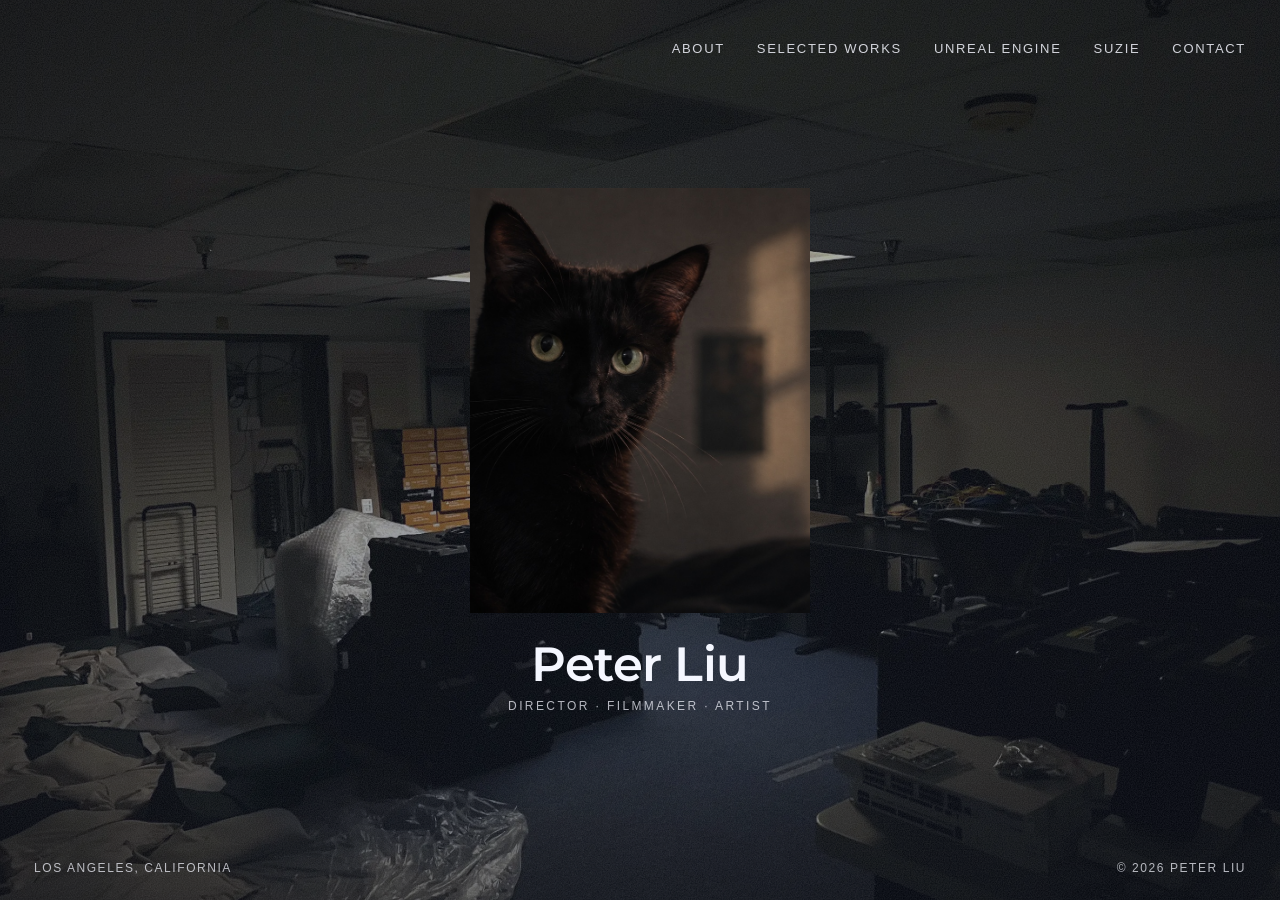
<file: index.html>
<!doctype html>
<html lang="en">
<head>
  <meta charset="utf-8">
  <meta name="viewport" content="width=device-width, initial-scale=1">
  <meta name="theme-color" content="#0b1020">
  <meta name="description" content="Peter Liu — director, filmmaker, and artist based in Los Angeles.">
  <meta property="og:type" content="website">
  <meta property="og:title" content="Peter Liu — Director · Filmmaker · Artist">
  <meta property="og:description" content="Watch the director's reel and selected works.">
  <meta property="og:image" content="https://peterxliu.com/assets/black-cat.jpg">
  <meta property="og:url" content="https://peterxliu.com/">
  <meta name="twitter:card" content="summary_large_image">
  <title>Peter Liu — Director · Filmmaker · Artist</title>
  <link rel="icon" href="assets/favicon.svg" type="image/svg+xml">
  <link rel="preconnect" href="https://fonts.googleapis.com">
  <link rel="preconnect" href="https://fonts.gstatic.com" crossorigin>
  <link href="https://fonts.googleapis.com/css2?family=Montserrat:wght@600&display=swap" rel="stylesheet">
  <link rel="preload" as="image" href="assets/background.webp" type="image/webp" fetchpriority="high">
  <link rel="stylesheet" href="assets/site.css">
  <script src="assets/site.js"></script>
  <style>
    html, body { min-height: 100%; }
    body { overflow-x: hidden; }

    /* Home page header has no brand (the name is on the page), so keep the nav on the right. */
    .site-header { justify-content: flex-end; }

    .page {
      width: 100%;
      margin: 0;
      min-height: 100svh;
      display: grid;
      place-items: center;
      padding: 48px 24px;
      position: relative;
    }
    .landing {
      width: min(100%, 510px);
      display: flex;
      flex-direction: column;
      align-items: center;
      text-align: center;
      transition: opacity 450ms ease;
    }
    .landing.is-leaving {
      opacity: 0;
      pointer-events: none;
    }
    .portrait-button {
      width: min(64vw, 340px);
      aspect-ratio: 4 / 5;
      padding: 0;
      border: 0;
      background: #151d35;
      cursor: pointer;
      position: relative;
      overflow: hidden;
      display: block;
      outline-offset: 8px;
      isolation: isolate;
    }
    .portrait-art {
      position: absolute;
      inset: 0;
      overflow: hidden;
      background: url("assets/black-cat.jpg") center 42% / cover no-repeat;
      transition: transform 1.1s var(--ease);
      z-index: 0;
    }
    .portrait-button::after {
      content: "";
      position: absolute;
      inset: 0;
      z-index: 1;
      background: rgba(5, 9, 18, 0);
      transition: background 500ms ease;
      pointer-events: none;
    }
    .portrait-hint {
      position: absolute;
      z-index: 2;
      inset: 0;
      display: flex;
      align-items: center;
      justify-content: center;
      gap: 10px;
      color: #fff;
      font-size: 11px;
      font-weight: 500;
      letter-spacing: .18em;
      text-transform: uppercase;
      opacity: 0;
      transform: translateY(7px);
      transition: opacity 450ms ease, transform 450ms ease;
      pointer-events: none;
      text-shadow: 0 1px 12px rgba(0,0,0,.35);
    }
    .portrait-hint::before {
      content: "";
      width: 0;
      height: 0;
      border-top: 5px solid transparent;
      border-bottom: 5px solid transparent;
      border-left: 7px solid currentColor;
    }
    .portrait-button:hover .portrait-art,
    .portrait-button:focus-visible .portrait-art {
      transform: scale(1.045);
    }
    .portrait-button:hover::after,
    .portrait-button:focus-visible::after {
      background: rgba(5, 9, 18, .34);
    }
    .portrait-button:hover .portrait-hint,
    .portrait-button:focus-visible .portrait-hint {
      opacity: 1;
      transform: translateY(0);
    }

    /* The flying copy of the portrait. Same image, same crop rule as the
       button, so it matches the original exactly at the start and lands
       exactly on the video frame at the end. Its box is animated from JS. */
    .portrait-morph {
      position: fixed;
      z-index: 20;
      overflow: hidden;
      pointer-events: none;
      background: url("assets/black-cat.jpg") center 42% / cover no-repeat;
      will-change: left, top, width, height, opacity;
    }
    .name {
      margin: 27px 0 0;
      font-family: "Montserrat", "Helvetica Neue", Helvetica, Arial, sans-serif;
      font-size: clamp(2.15rem, 5vw, 3rem);
      font-weight: 600;
      letter-spacing: -.01em;
      line-height: 1;
    }
    .role {
      margin: 11px 0 0;
      color: var(--subtle);
      font-size: 12px;
      letter-spacing: .2em;
      text-transform: uppercase;
    }
    .reel {
      width: min(100%, 1120px);
      position: absolute;
      left: 50%;
      top: 50%;
      transform: translate(-50%, -50%);
      opacity: 0;
      visibility: hidden;
      pointer-events: none;
      transition: opacity 750ms ease, visibility 0s linear 750ms;
    }
    /* Laid out in its final position but invisible, so JS can measure it. */
    .reel.is-preparing {
      opacity: 0;
      visibility: visible;
      transition: none;
    }
    /* Switches on instantly, while the portrait is still covering it. */
    .reel.is-visible {
      opacity: 1;
      visibility: visible;
      pointer-events: auto;
      transition: none;
    }
    .video-frame {
      width: 100%;
      aspect-ratio: 16 / 9;
      background: #171816;
      position: relative;
      box-shadow: 0 24px 80px rgba(0,0,0,.12);
    }
    .video-frame iframe {
      display: block;
      width: 100%;
      height: 100%;
      border: 0;
      background: #171816;
    }
    .reel-note {
      display: flex;
      justify-content: space-between;
      gap: 20px;
      margin-top: 14px;
      color: var(--subtle);
      font-size: 12px;
      letter-spacing: .16em;
      text-transform: uppercase;
      opacity: 0;
      transition: opacity 300ms ease;
    }
    .reel.is-visible .reel-note {
      opacity: 1;
      transition: opacity 1200ms ease 700ms;
    }
    .back {
      position: fixed;
      top: 30px;
      left: 34px;
      height: 36px;
      display: flex;
      align-items: center;
      z-index: 30;
      border: 0;
      background: transparent;
      color: var(--subtle);
      padding: 8px 0;
      font: inherit;
      font-size: 12px;
      letter-spacing: .16em;
      text-transform: uppercase;
      cursor: pointer;
      opacity: 0;
      visibility: hidden;
      transition: opacity 500ms ease;
    }
    .back.is-visible { opacity: 1; visibility: visible; }
    .back:hover { color: var(--white); }
    .footer-note {
      position: fixed;
      bottom: 25px;
      left: 34px;
      right: 34px;
      display: flex;
      justify-content: space-between;
      color: var(--subtle);
      font-size: 12px;
      letter-spacing: .13em;
      text-transform: uppercase;
      pointer-events: none;
    }
    @media (max-width: 640px) {
      .site-header { position: fixed; flex-direction: row; align-items: center; top: 18px; left: 20px; right: 20px; min-height: 32px; }
      .page { padding: 70px 20px; }
      .portrait-button { width: min(72vw, 310px); }
      .portrait-hint {
        opacity: 1;
        transform: none;
        font-size: 10px;
        letter-spacing: .14em;
      }
      .portrait-button::after { background: rgba(5, 9, 18, .16); }
      .reel { width: calc(100% - 32px); }
      .back { top: 18px; left: 20px; height: 32px; }
      .footer-note { left: 20px; right: 20px; bottom: 16px; }
      .reel-note { font-size: 12px; letter-spacing: .1em; }
    }
    @media (prefers-reduced-motion: reduce) {
      *, *::before, *::after { transition-duration: .01ms !important; }
    }
  </style>
</head>
<body>
  <header class="site-header">
    <nav class="site-nav" aria-label="Main navigation">
      <a href="about.html">About</a>
      <a href="works.html">Selected Works</a>
      <a href="unreal.html">Unreal Engine</a>
      <a href="suzie.html">Suzie</a>
      <a href="contact.html">Contact</a>
    </nav>
  </header>
  <main class="page">
    <section class="landing" id="landing" aria-label="Peter Liu portfolio">
      <button class="portrait-button" id="enter" aria-label="Play Peter Liu's director reel">
        <span class="portrait-art" aria-hidden="true"></span>
        <span class="portrait-hint">View director's reel</span>
      </button>
      <h1 class="name">Peter Liu</h1>
      <p class="role">Director · Filmmaker · Artist</p>
    </section>

    <section class="reel" id="reel" aria-label="Director's reel">
      <div class="video-frame">
        <div id="directorVideo" title="Peter Liu — Director's Reel"></div>
      </div>
      <div class="reel-note">
        <span>Peter Liu</span>
        <span>Director's reel</span>
      </div>
    </section>
    <button class="back" id="back" type="button">← Back</button>
  </main>
  <div class="footer-note">
    <span>Los Angeles, California</span>
    <span>© <span id="year"></span> Peter Liu</span>
  </div>
  <script>
    const landing = document.getElementById('landing');
    const reel = document.getElementById('reel');
    const frame = reel.querySelector('.video-frame');
    const enter = document.getElementById('enter');
    const back = document.getElementById('back');
    document.getElementById('year').textContent = new Date().getFullYear();

    // Transition tuning
    const EXPAND_MS = 1000;                  // portrait grows into the video frame
    const FADE_MS = 1800;                    // portrait dissolves to reveal the video
    const EASE = 'cubic-bezier(.72, 0, .16, 1)';
    const FADE_EASE = 'cubic-bezier(.37, 0, .63, 1)';  // slow in, slow out, like a breath
    const reduceMotion = window.matchMedia('(prefers-reduced-motion: reduce)').matches;

    let player = null;
    let playerReady = false;
    let playWhenReady = false;
    let busy = false;
    let activeMorph = null;

    window.onYouTubeIframeAPIReady = () => {
      player = new YT.Player('directorVideo', {
        videoId: 'PqKCBEA_CDw',
        playerVars: {
          autoplay: 0,
          playsinline: 1,
          rel: 0,
          enablejsapi: 1,
          // file:// pages report origin "null", which makes the player error out
          ...(location.protocol.startsWith('http') ? { origin: location.origin } : {})
        },
        events: {
          onReady: () => {
            playerReady = true;
            if (playWhenReady) player.playVideo();
          }
        }
      });
    };

    const youtubeApi = document.createElement('script');
    youtubeApi.src = 'https://www.youtube.com/iframe_api';
    document.head.appendChild(youtubeApi);

    const px = n => n + 'px';
    const box = r => ({ left: px(r.left), top: px(r.top), width: px(r.width), height: px(r.height) });

    enter.addEventListener('click', async () => {
      if (busy || landing.classList.contains('is-leaving')) return;
      busy = true;

      const from = enter.getBoundingClientRect();

      // Lay the reel out in its final spot (still invisible) and measure the real
      // video frame, so the portrait lands on it to the pixel.
      reel.classList.add('is-preparing');
      const to = frame.getBoundingClientRect();

      const morph = document.createElement('div');
      morph.className = 'portrait-morph';
      morph.setAttribute('aria-hidden', 'true');
      Object.assign(morph.style, box(from));
      document.body.appendChild(morph);

      landing.inert = true;
      landing.classList.add('is-leaving');

      // Start playback inside the click so mobile browsers allow it.
      if (playerReady) player.playVideo();
      else playWhenReady = true;

      activeMorph = morph;

      try {
        // 1) Expand: portrait box grows into the video frame.
        const grow = morph.animate([box(from), box(to)], {
          duration: reduceMotion ? 1 : EXPAND_MS,
          easing: EASE,
          fill: 'forwards'
        });
        await grow.finished;

        // 2) Reveal: the portrait is now exactly covering the video frame.
        //    Switch the video on underneath it, then dissolve the portrait.
        reel.classList.add('is-visible');
        reel.classList.remove('is-preparing');
        back.classList.add('is-visible');
        busy = false; // Back may interrupt the dissolve from here on

        const fade = morph.animate([{ opacity: 1 }, { opacity: 0 }], {
          duration: reduceMotion ? 1 : FADE_MS,
          easing: FADE_EASE,
          fill: 'forwards'
        });
        await fade.finished;
      } catch (err) {
        // Back cancelled the animation mid-way; nothing to finish.
      } finally {
        morph.remove();
        if (activeMorph === morph) {
          activeMorph = null;
          busy = false;
        }
      }
    });

    back.addEventListener('click', () => {
      if (busy) return;
      if (activeMorph) {
        activeMorph.getAnimations().forEach(a => a.cancel());
        activeMorph.remove();
        activeMorph = null;
      }
      playWhenReady = false;
      if (playerReady) {
        player.pauseVideo();
        player.seekTo(0, true);
      }
      landing.inert = false;
      landing.classList.remove('is-leaving');
      reel.classList.remove('is-visible');
      back.classList.remove('is-visible');
    });
  </script>
</body>
</html>
</file>
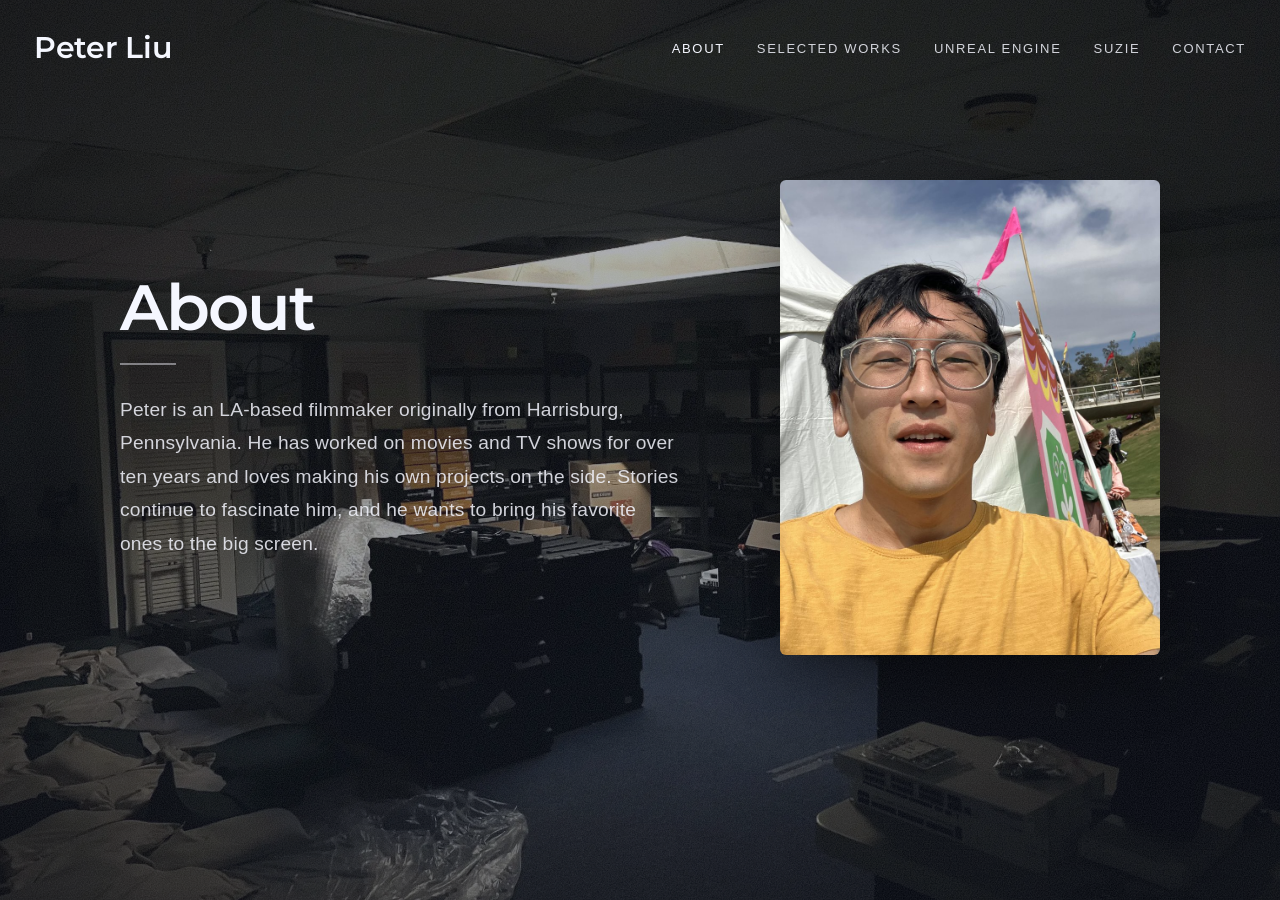
<file: about.html>
<!doctype html>
<html lang="en">
<head>
  <meta charset="utf-8">
  <meta name="viewport" content="width=device-width, initial-scale=1">
  <meta name="theme-color" content="#0b1020">
  <meta name="description" content="Peter Liu is an LA-based filmmaker originally from Harrisburg, Pennsylvania.">
  <title>About — Peter Liu</title>
  <link rel="icon" href="assets/favicon.svg" type="image/svg+xml">
  <link rel="preconnect" href="https://fonts.googleapis.com">
  <link rel="preconnect" href="https://fonts.gstatic.com" crossorigin>
  <link href="https://fonts.googleapis.com/css2?family=Montserrat:wght@600&display=swap" rel="stylesheet">
  <link rel="preload" as="image" href="assets/background.webp" type="image/webp" fetchpriority="high">
  <link rel="stylesheet" href="assets/site.css">
  <script src="assets/site.js"></script>
  <style>
    .about-layout { display:grid; grid-template-columns:minmax(0,1fr) minmax(260px,380px); align-items:center; gap:clamp(40px,7vw,96px); }
    .text { max-width:560px; }
    .bio { margin:0; color:var(--muted); font-size:clamp(1.05rem,1.5vw,1.25rem); line-height:1.75; letter-spacing:.01em; }
    @keyframes focus-in { from { opacity:0; filter:blur(6px); } }
    .bio .s { animation:focus-in 1s var(--ease) calc(.4s + var(--i) * .3s) backwards; }
    .portrait { animation:rise 1s var(--ease) .45s backwards; }
    .portrait { display:block; width:100%; aspect-ratio:4/5; object-fit:cover; object-position:center top; border-radius:6px; box-shadow:0 20px 60px rgba(0,0,0,.35); }
    @media (max-width:760px) {
      .about-layout { grid-template-columns:1fr; gap:36px; }
      .text { max-width:none; }
      .bio { font-size:1.05rem; }
      .portrait { width:min(100%,340px); }
    }
  </style>
</head>
<body>
  <header class="site-header">
    <a class="brand" href="index.html">Peter Liu</a>
    <nav class="site-nav" aria-label="Main navigation">
      <a href="about.html" class="active" aria-current="page">About</a>
      <a href="works.html">Selected Works</a>
      <a href="unreal.html">Unreal Engine</a>
      <a href="suzie.html">Suzie</a>
      <a href="contact.html">Contact</a>
    </nav>
  </header>
  <main>
    <section class="about-layout" aria-label="About Peter">
      <div class="text">
        <h1 class="page-title">About</h1>
        <p class="bio"><span class="s" style="--i:0">Peter is an LA-based filmmaker originally from Harrisburg, Pennsylvania.</span> <span class="s" style="--i:1">He has worked on movies and TV shows for over ten years and loves making his own projects on the side.</span> <span class="s" style="--i:2">Stories continue to fascinate him, and he wants to bring his favorite ones to the big screen.</span></p>
      </div>
      <img class="portrait" src="assets/self-portrait.jpg" alt="Portrait of Peter Liu" decoding="async">
    </section>
  </main>
</body>
</html>
</file>
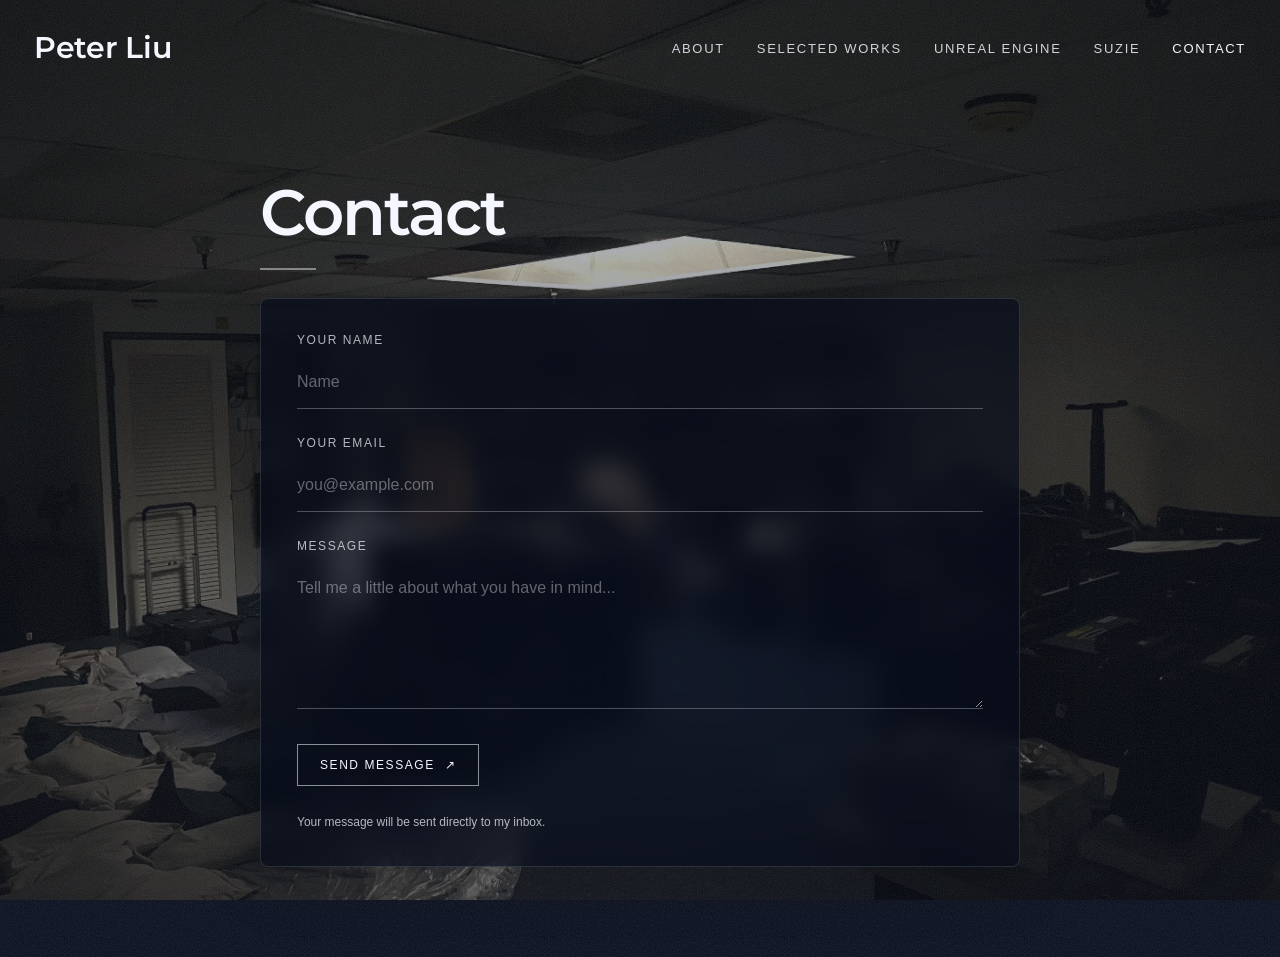
<file: contact.html>
<!doctype html>
<html lang="en">
<head>
  <meta charset="utf-8">
  <meta name="viewport" content="width=device-width, initial-scale=1">
  <meta name="theme-color" content="#0b1020">
  <meta name="description" content="Get in touch with Peter Liu.">
  <title>Contact — Peter Liu</title>
  <link rel="icon" href="assets/favicon.svg" type="image/svg+xml">
  <link rel="preconnect" href="https://fonts.googleapis.com">
  <link rel="preconnect" href="https://fonts.gstatic.com" crossorigin>
  <link href="https://fonts.googleapis.com/css2?family=Montserrat:wght@600&display=swap" rel="stylesheet">
  <link rel="preload" as="image" href="assets/background.webp" type="image/webp" fetchpriority="high">
  <link rel="stylesheet" href="assets/site.css">
  <script src="assets/site.js"></script>
  <style>
    .form-panel { animation:rise .9s var(--ease) .3s backwards; }
    .form-panel { padding:34px 36px; background:rgba(7,12,27,.68); border:1px solid rgba(245,247,255,.13); border-radius:8px; -webkit-backdrop-filter:blur(12px); backdrop-filter:blur(12px); box-shadow:0 18px 55px rgba(0,0,0,.18); }
    form { display:grid; gap:27px; }
    .field { display:grid; gap:11px; }
    label { color:var(--subtle); font-size:12px; letter-spacing:.13em; text-transform:uppercase; }
    input, textarea { width:100%; border:0; border-bottom:1px solid rgba(245,247,255,.28); border-radius:0; padding:12px 0 14px; background:transparent; color:var(--white); font:16px/1.5 "Helvetica Neue",Helvetica,Arial,sans-serif; outline:none; transition:border-color 180ms ease; }
    input::placeholder, textarea::placeholder { color:rgba(245,247,255,.38); }
    input:focus, textarea:focus { border-color:var(--white); outline:none; }
    textarea { min-height:145px; resize:vertical; }
    .btn[type="submit"] { justify-self:start; margin-top:8px; }
    .btn:disabled { opacity:.55; cursor:default; background:transparent; color:var(--white); }
    .form-note { color:var(--subtle); font-size:12px; line-height:1.6; margin:0; }
    @media (max-width:640px) { .form-panel { padding:26px 20px; } }
  </style>
</head>
<body>
  <header class="site-header">
    <a class="brand" href="index.html">Peter Liu</a>
    <nav class="site-nav" aria-label="Main navigation">
      <a href="about.html">About</a>
      <a href="works.html">Selected Works</a>
      <a href="unreal.html">Unreal Engine</a>
      <a href="suzie.html">Suzie</a>
      <a href="contact.html" class="active" aria-current="page">Contact</a>
    </nav>
  </header>
  <main style="--w:760px">
    <h1 class="page-title">Contact</h1>
    <div class="form-panel">
      <form action="https://api.web3forms.com/submit" method="POST" id="contactForm">
        <input type="hidden" name="access_key" value="214aa145-0047-4341-9ede-e3f7fd6fd376">
        <input type="hidden" name="subject" value="New message from peterxliu.com">
        <input type="hidden" name="from_name" value="peterxliu.com">
        <input type="hidden" name="redirect" value="https://peterxliu.com/thanks.html">
        <input type="checkbox" name="botcheck" style="display:none" tabindex="-1" autocomplete="off">
        <div class="field">
          <label for="name">Your name</label>
          <input id="name" name="name" type="text" placeholder="Name" autocomplete="name" required>
        </div>
        <div class="field">
          <label for="email">Your email</label>
          <input id="email" name="email" type="email" placeholder="you@example.com" autocomplete="email" required>
        </div>
        <div class="field">
          <label for="message">Message</label>
          <textarea id="message" name="message" placeholder="Tell me a little about what you have in mind..." required></textarea>
        </div>
        <button class="btn" type="submit">Send message&nbsp; &#8599;</button>
        <p class="form-note">Your message will be sent directly to my inbox.</p>
      </form>
    </div>
  </main>
  <script>
    // Stop double submits and show that something is happening.
    document.getElementById('contactForm').addEventListener('submit', e => {
      const b = e.target.querySelector('button[type="submit"]');
      b.disabled = true;
      b.textContent = 'Sending…';
    });
    // Re-enable if the browser restores this page from the back button.
    window.addEventListener('pageshow', e => {
      if (!e.persisted) return;
      const b = document.querySelector('#contactForm button[type="submit"]');
      b.disabled = false;
      b.innerHTML = 'Send message&nbsp; ↗';
    });
  </script>
</body>
</html>
</file>
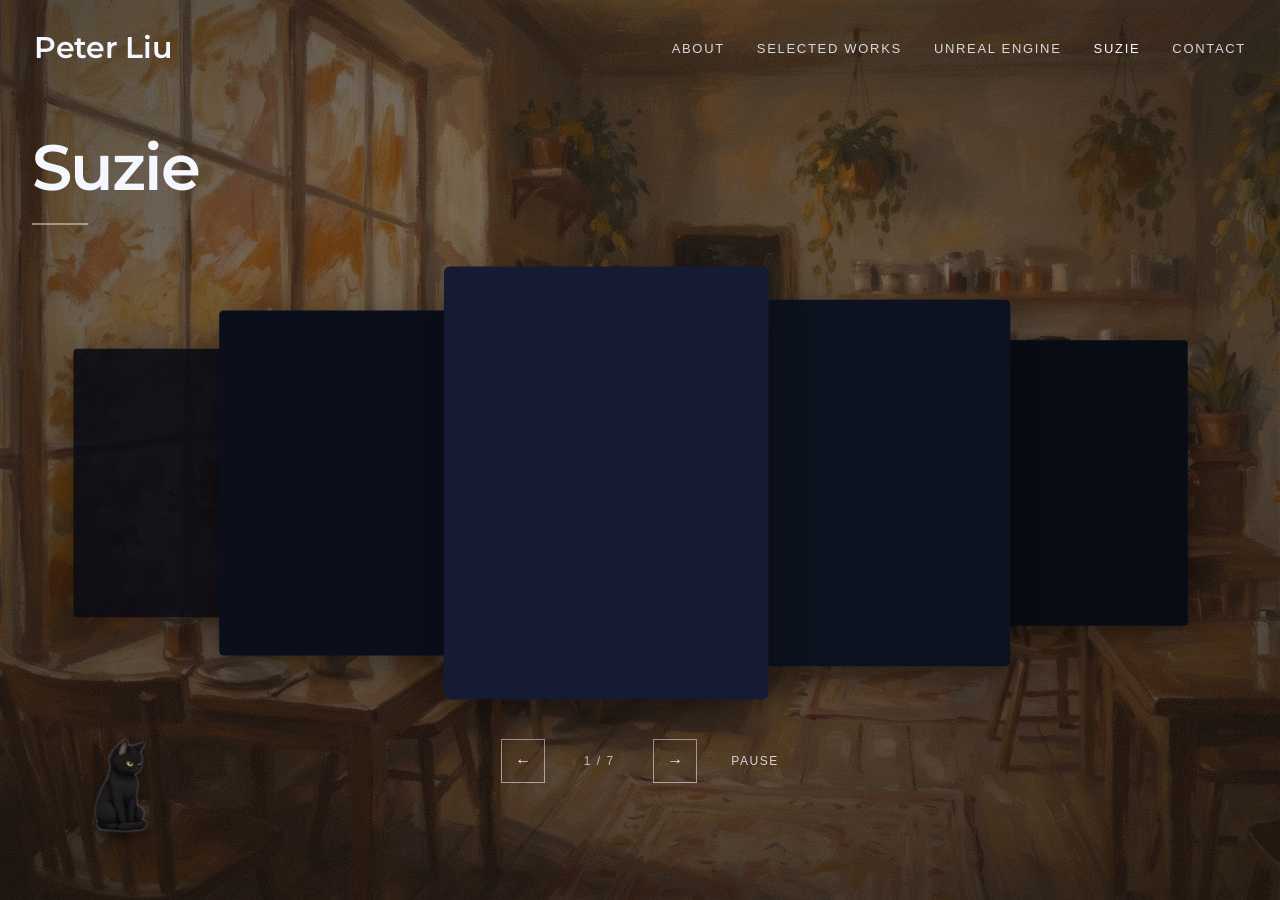
<file: suzie.html>
<!doctype html>
<html lang="en">
<head>
  <meta charset="utf-8">
  <meta name="viewport" content="width=device-width, initial-scale=1">
  <meta name="theme-color" content="#0b1020">
  <meta name="description" content="Photos of Suzie, Peter Liu's cat.">
  <title>Suzie — Peter Liu</title>
  <link rel="icon" href="assets/favicon.svg" type="image/svg+xml">
  <link rel="preconnect" href="https://fonts.googleapis.com">
  <link rel="preconnect" href="https://fonts.gstatic.com" crossorigin>
  <link href="https://fonts.googleapis.com/css2?family=Montserrat:wght@600&display=swap" rel="stylesheet">
  <link rel="preload" as="image" href="assets/cozybackground.webp" type="image/webp" fetchpriority="high">
  <link rel="stylesheet" href="assets/site.css">
  <link rel="preload" as="image" href="assets/suzie-sprites.webp" type="image/webp">
  <link rel="stylesheet" href="assets/suzie-cat.css">
  <script src="assets/site.js"></script>
  <style>
    html, body { overflow-x: clip; }
    /* Suzie's page: cozy cafe painting instead of the shared background, dimmed with a warm
       brown wash and a vignette so the white text and photos stay easy on the eyes.
       Raise the two wash alphas (.58 / .72) for darker, lower them for brighter. */
    html, body { background: #1a110a; }
    body::before {
      background-image:
        radial-gradient(ellipse 80% 75% at 50% 46%, rgba(12,7,3,0) 45%, rgba(12,7,3,.55) 100%),
        linear-gradient(rgba(26,15,8,.58), rgba(26,15,8,.72)),
        url("assets/cozybackground.webp");
    }
    main { padding-top: clamp(110px, 15vh, 150px); padding-bottom: 60px; }
    .cats { --cw: clamp(170px, min(26vw, 44svh), 360px); }
    .cats .page-title { margin-bottom: 0; }
    /* Suzie's page: use the supplied yarn-ball artwork as the cursor. */
    html, body, body * { cursor: url("data:image/svg+xml,%3Csvg%20xmlns%3D%22http%3A%2F%2Fwww.w3.org%2F2000%2Fsvg%22%20width%3D%2240%22%20height%3D%2240%22%20viewBox%3D%220%200%2032%2032%22%3E%3Cimage%20width%3D%2232%22%20height%3D%2232%22%20href%3D%22data%3Aimage%2Fpng%3Bbase64%2CiVBORw0KGgoAAAANSUhEUgAAACAAAAAgCAYAAABzenr0AAAFR0lEQVR42u2XS4xcVxGGv6pzbz%2FmEc%2FE4xh7%2FMB4kRBHCRILBFLEawECFFkKkwWwAzliAWIBQgJBxxtQgB0yUcIiCVIA2VKQkLxLCCMWyCLBQRCLRNiKGGacoT2Pbk%2F39O17ThWL7qAITzcTE4VNanlOnXP%2BqvtX%2FXXhHfs%2Fm9zswQYowAmQBTABf1sQN0DPQthpvQHZmw1q184O8hDIaTCAs9X9x%2FrB9pB0drmIz3%2BTteuv%2By5AOAfpLQNwFsIDwwt%2FN3v4xFKv950NKz%2BVS5hQ91AhrCTzl0uPv1qMm08%2BBe03nvmfADRAT4M9PX1wb%2B723Y1YPphpqF5NfaZErWPJ5%2FJKSAad2Kdv9rdV0tceTt3zpyB%2FDMpx94fdPP6bqfn7TXi8k%2BJ965605x4LM0qcDYuSG9bHkoimTU%2F7zP1z7%[base64]%2FWUEPxB4Pyod7JxrP95ff8HEL%2FLkTQhSHIjIrhB4UZfnIRJEKEwY9uNAmdSA9dS1JanUEOOOIiMqIgdAbw05EYz9u7pWKxuCH11zzYxDktORZSgQuagCKUbhlNB6Luz7hEHmUTo4u%2F6AXunGPSJG7ig46qgAK9p5jMuzGlgnoymlRyQgCdnNZZciQUtNxTFgCBCjrCFSRtPe0TnluncM2xQuisSnhiiDKbLdUcqIrLuRh%2BncKeDczRUuCOrsQ%2FlhbLLS6lHz43cB60yc1xAWm5FFWsC3LlDJeiIT%2BAAG6lYXrWYFAmHQoWjeY33ZjX%2BGrfpWKJriUOac0wygjmXUo8%2Fe0EGBMFFXCegeS97l4bE3h2Ah4aOdXRFhY0Ni7pcFr5U9mhbQhCupIIZyVhz46DmNElMioLDK96ni9sMSh39431c7Q7LcHcABPwshG%2Bz1cycxVs12IxmaY%2Fm1CUwLxlLVnLdjDVPTKIc0ZymG1MIE4i%2F5kmj44fJzozjWfZflcj8MRO%2Ff92TRNwB2XID4Ir12K8Zf4k93q0VosDL3kcgvYdMj5H%2F8Ot0nh0nTCO14Bx4A%2FReylcvuDRz%2BEwHjxURaqKSI%2FyTxC0oTSLXPFEfRJ8Ckh%2BQLDxL94tLsAboKD0YK0aL4E8CF0gX7kb0NtGPKaoKpYJvYRiD0Lq4r2NxGql8SGvtK8Qn9qM%2F%2BiTVxUeJ%2F2iALu6WA%2F85i5yC%2FCeUjWW3b2x6bBVYpY%2FndZeshQVDApAdl6x6u1aX6hK%2B9Lj3v3xYsjP7NPziFORDYsuu1bAB%2BhHQjw414Q1bt5xEP19DPyH4HR2YPCb5rTW4fETyJ%2BarlV%2Be3F5baYC%2BALWT%2BUzzT%2BX23T%2BmuPy6vL%2FpiejinqMzf%2B9157Y1zFYl2kyS1ram3sXtonyETvvDkD8F7Rt4VJ17eCWVX3g6to7%2FFgr593Q3BoAP156ZPHRX18qvrFv5wb77tDupj1uypAkyQVTES3HpqrCaodcCdDMlquucw%2Fs6nqafj1sLPyM9t1P0OwGQoRrqZmX292tWtl6NxU8vU158BlaB7pBzAZj4OMwdIhyZ0ez2umfHRdkHaGbevOb24iP0fs0gMyMHkpG2F6bfqjH%2BpodSB30A5E7wnfp4A%2BTSYP%2BGey6Bnxuk%2FKZ%2FWIR37G2wfwHgLa9sXOGymgAAAABJRU5ErkJggg%3D%3D%22%2F%3E%3C%2Fsvg%3E") 20 20, auto !important; }
.sr-only { position:absolute; width:1px; height:1px; overflow:hidden; clip-path:inset(50%); white-space:nowrap; }

    /* Carousel: the front photo is full size, the ones beside it step down and tuck behind it.
       Position, scale, brightness and stacking order are all set continuously by render() in the script. */
    .stage { animation:rise .9s var(--ease) .25s backwards; }
    .controls { animation:rise .9s var(--ease) .4s backwards; }
    .stage { position:relative; height:calc(var(--cw) * 4 / 3); margin-top:36px; touch-action:pan-y; user-select:none; -webkit-user-select:none; }
    .cat-card {
      position:absolute; top:0; left:50%; width:var(--cw); aspect-ratio:3/4; margin:0;
      border-radius:6px; overflow:hidden; background:#151d35;
      box-shadow:0 20px 60px rgba(0,0,0,.45);
      transform:translateX(-50%);
      transition:none;
    }
    .cat-card img { display:block; width:100%; height:100%; object-fit:cover; pointer-events:none; -webkit-user-drag:none; }
    .cat-card[data-pos="left"], .cat-card[data-pos="right"] { cursor:pointer; }

    .controls { display:flex; align-items:center; justify-content:center; gap:22px; margin-top:34px; }
    .controls .btn { width:44px; height:44px; padding:0; display:grid; place-items:center; font-size:16px; letter-spacing:0; }
    .count { min-width:64px; text-align:center; color:var(--subtle); font-size:12px; letter-spacing:.13em; }
    .toggle { margin-left:12px; padding:8px 0; border:0; background:transparent; color:var(--muted); font:inherit; font-size:12px; letter-spacing:.13em; text-transform:uppercase; cursor:pointer; transition:color 180ms ease; }
    .toggle:hover { color:var(--white); }

    @media (max-width:700px) {
      .cats { --cw: min(58vw, 40svh); }
      main { padding-top: 150px; }
      .controls { gap:16px; }
      .toggle { margin-left:4px; }
    }
  </style>
</head>
<body>
  <header class="site-header">
    <a class="brand" href="index.html">Peter Liu</a>
    <nav class="site-nav" aria-label="Main navigation">
      <a href="about.html">About</a>
      <a href="works.html">Selected Works</a>
      <a href="unreal.html">Unreal Engine</a>
      <a href="suzie.html" class="active" aria-current="page">Suzie</a>
      <a href="contact.html">Contact</a>
    </nav>
  </header>
  <main class="cats" style="--w:1280px">
    <h1 class="page-title">Suzie</h1>
    <section aria-roledescription="carousel" aria-label="Photos of Suzie">
      <div class="stage" id="stage">
      <figure class="cat-card" role="group" aria-roledescription="slide" aria-label="1 of 7"><img src="assets/cats/cat-1.jpg" alt="Suzie, a black cat, in close-up with bright green eyes reaching toward the camera" width="900" height="1200" draggable="false" decoding="async"></figure>
      <figure class="cat-card" role="group" aria-roledescription="slide" aria-label="2 of 7"><img src="assets/cats/cat-6.jpg" alt="Suzie, a black cat, in close-up looking up from the floor" width="900" height="1200" draggable="false" decoding="async"></figure>
      <figure class="cat-card" role="group" aria-roledescription="slide" aria-label="3 of 7"><img src="assets/cats/cat-3.jpg" alt="Suzie sitting on an orange armchair beside a window" width="900" height="1200" draggable="false" decoding="async"></figure>
      <figure class="cat-card" role="group" aria-roledescription="slide" aria-label="4 of 7"><img src="assets/cats/cat-4.jpg" alt="Suzie in a green holiday sweater sitting on a couch" width="900" height="1200" draggable="false" decoding="async"></figure>
      <figure class="cat-card" role="group" aria-roledescription="slide" aria-label="5 of 7"><img src="assets/cats/cat-5.jpg" alt="Suzie lounging on top of a white printer" width="900" height="1200" draggable="false" decoding="async"></figure>
      <figure class="cat-card" role="group" aria-roledescription="slide" aria-label="6 of 7"><img src="assets/cats/cat-2.jpg" alt="Suzie standing on an orange rug and looking at the camera" width="900" height="1200" draggable="false" decoding="async"></figure>
      <figure class="cat-card" role="group" aria-roledescription="slide" aria-label="7 of 7"><img src="assets/cats/cat-7.jpg" alt="Peter lying on a couch with Suzie resting on his chest" width="900" height="1200" draggable="false" decoding="async"></figure>
      </div>
      <div class="controls">
        <button class="btn" type="button" id="prev" aria-label="Previous photo">&larr;</button>
        <span class="count" id="count" aria-hidden="true"></span>
        <button class="btn" type="button" id="next" aria-label="Next photo">&rarr;</button>
        <button class="toggle" type="button" id="toggle">Pause</button>
      </div>
      <p class="sr-only" id="live" aria-live="polite"></p>
    </section>
  </main>
  <script>
    const stage = document.getElementById('stage');
    const cards = [...stage.querySelectorAll('.cat-card')];
    const count = document.getElementById('count');
    const live = document.getElementById('live');
    const toggle = document.getElementById('toggle');
    const n = cards.length;
    const half = Math.floor(n / 2);
    const MS_PER_PHOTO = 9500; // One photo moves smoothly through the center every 9.5 seconds.
    // Just before two neighboring photos trade places in the stack, they drift slightly apart so they
    // no longer overlap. The order swaps while there's a small gap between them, then they drift back
    // together with the other photo now on top.
    const SPREAD = 0.07;       // how far each photo shifts outward at the swap, in card widths (the two photos
                               // overlap by 0.10 card widths, so this must stay above 0.05 to open a gap)
    const SPREAD_WIDTH = 0.4;  // how long before/after the swap the spreading lasts, in photo steps
    const reduceMotion = window.matchMedia('(prefers-reduced-motion: reduce)').matches;
    let phase = 0;
    let playing = !reduceMotion;
    let hovering = false;
    let lastFrame = null;
    let raf = null;
    let announced = -1;

    // Map a card's fractional distance from center to its visual depth.
    // The center card is largest; each step away gets smaller and dimmer.
    function visualAt(distance) {
      const d = Math.abs(distance);
      const points = [
        { d: 0, x: 0, scale: 1, brightness: 1, opacity: 1 },
        { d: 1, x: .8, scale: .8, brightness: .55, opacity: 1 },
        { d: 2, x: 1.4, scale: .62, brightness: .38, opacity: 1 },
        { d: 3, x: 1.4, scale: .5, brightness: .38, opacity: 0 }
      ];
      const a = points[Math.min(2, Math.floor(d))];
      const b = points[Math.min(3, Math.floor(d) + 1)];
      const t = Math.min(1, d - a.d);
      return {
        x: (a.x + (b.x - a.x) * t) * Math.sign(distance),
        scale: a.scale + (b.scale - a.scale) * t,
        brightness: a.brightness + (b.brightness - a.brightness) * t,
        opacity: a.opacity + (b.opacity - a.opacity) * t
      };
    }

    function render() {
      const front = Math.round(phase) % n;
      cards.forEach((card, i) => {
        let offset = i - phase;
        while (offset > half) offset -= n;
        while (offset < -half) offset += n;

        const v = visualAt(offset);

        // The stacking order swaps when two photos are equally far from center (|offset| = 0.5).
        // Push each of them outward, peaking at that moment, so they're apart when the swap happens.
        const u = Math.max(0, 1 - Math.abs(Math.abs(offset) - 0.5) / SPREAD_WIDTH);
        const x = v.x + Math.sign(offset) * SPREAD * (u * u * (3 - 2 * u));

        card.style.transform = `translateX(calc(-50% + var(--cw) * ${x})) scale(${v.scale})`;
        card.style.filter = `brightness(${v.brightness})`;
        card.style.opacity = v.opacity;
        // Stack strictly by distance from center: the closest card is always on top.
        // (Equal z-index values would fall back to DOM order, which made the overlap look wrong.)
        card.style.zIndex = String(Math.round((10 - Math.abs(offset)) * 100));
        card.style.pointerEvents = Math.abs(offset) <= 2.5 ? 'auto' : 'none';
        card.dataset.pos = Math.abs(offset) < .5 ? '0' : (offset > 0 ? 'right' : 'left');
        card.setAttribute('aria-hidden', Math.abs(offset) > 2.5 ? 'true' : 'false');
      });

      if (front !== announced) {
        announced = front;
        count.textContent = (front + 1) + ' / ' + n;
        live.textContent = 'Photo ' + (front + 1) + ' of ' + n;
      }
    }

    function setPlaying(on) {
      playing = on;
      toggle.textContent = on ? 'Pause' : 'Play';
      lastFrame = null;
      if (playing && raf === null) raf = requestAnimationFrame(tick);
    }

    function manual(i) {
      setPlaying(false);
      phase = (i + n) % n;
      render();
    }

    function tick(timestamp) {
      raf = null;
      if (lastFrame !== null && playing && !hovering && !document.hidden) {
        phase = (phase + (timestamp - lastFrame) / MS_PER_PHOTO) % n;
        render();
      }
      lastFrame = timestamp;
      if (playing) raf = requestAnimationFrame(tick);
    }

    document.getElementById('prev').addEventListener('click', () => manual(Math.round(phase) - 1));
    document.getElementById('next').addEventListener('click', () => manual(Math.round(phase) + 1));
    toggle.addEventListener('click', () => setPlaying(!playing));
    document.addEventListener('keydown', e => {
      if (e.key === 'ArrowLeft') manual(Math.round(phase) - 1);
      if (e.key === 'ArrowRight') manual(Math.round(phase) + 1);
    });

    // Swipe or drag to rotate; click a side photo to bring it to the front.
    let startX = null, dragged = false;
    stage.addEventListener('pointerdown', e => { startX = e.clientX; dragged = false; });
    stage.addEventListener('pointerup', e => {
      if (startX === null) return;
      const dx = e.clientX - startX;
      startX = null;
      if (Math.abs(dx) > 40) {
        dragged = true;
        manual(Math.round(phase) + (dx < 0 ? 1 : -1));
      }
    });
    stage.addEventListener('pointercancel', () => { startX = null; });
    cards.forEach((card, i) => card.addEventListener('click', () => {
      if (dragged) { dragged = false; return; }
      if (Math.abs(i - phase) > .5) manual(i);
    }));

    stage.addEventListener('mouseenter', () => { hovering = true; });
    stage.addEventListener('mouseleave', () => { hovering = false; lastFrame = null; });
    document.addEventListener('visibilitychange', () => { lastFrame = null; });

    render();
    setPlaying(playing);
  </script>
  <script src="assets/suzie-cat.js" defer></script>
</body>
</html>
</file>
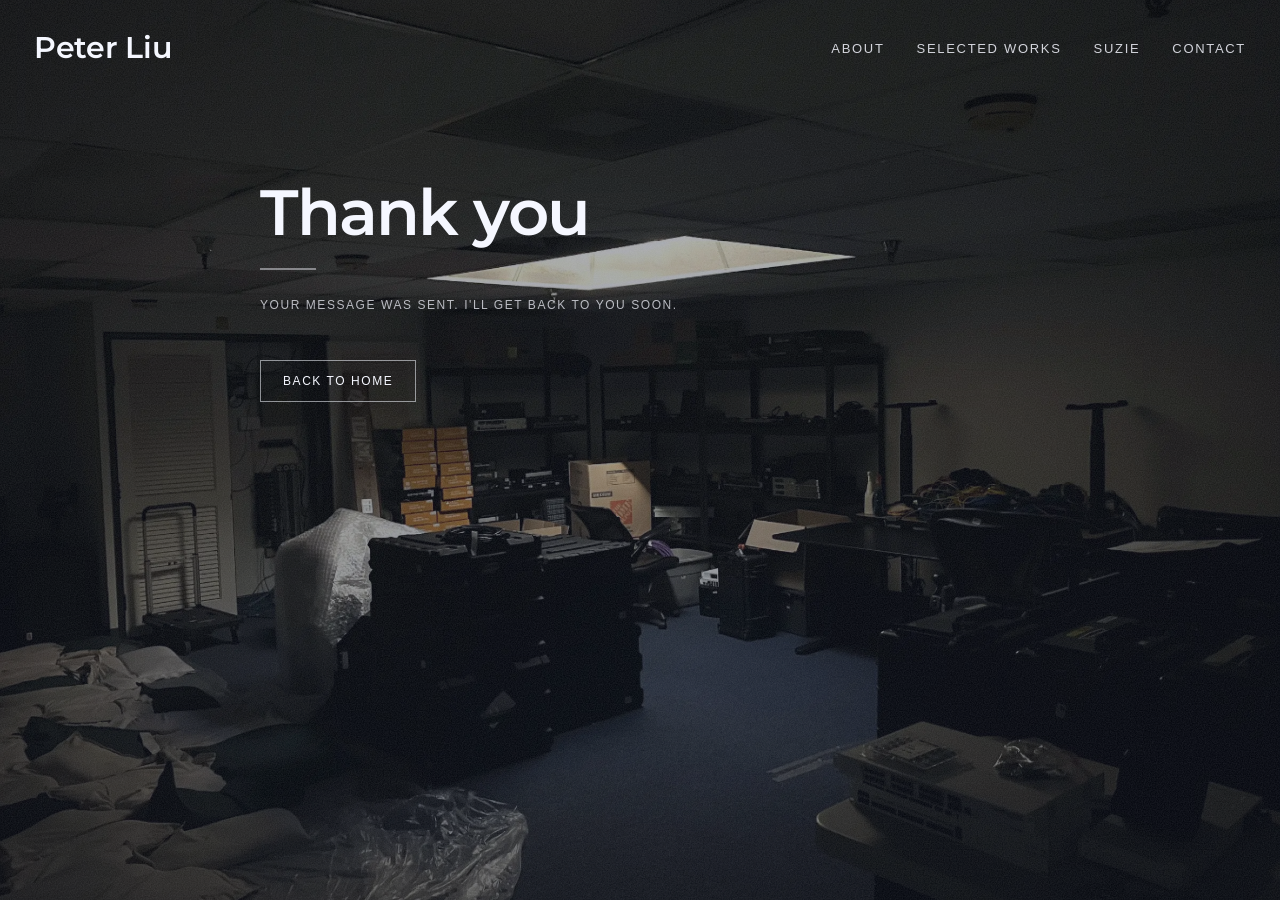
<file: thanks.html>
<!doctype html>
<html lang="en">
<head>
  <meta charset="utf-8">
  <meta name="viewport" content="width=device-width, initial-scale=1">
  <meta name="theme-color" content="#0b1020">
  <meta name="description" content="Thanks for getting in touch.">
  <meta name="robots" content="noindex">
  <title>Thank you — Peter Liu</title>
  <link rel="icon" href="assets/favicon.svg" type="image/svg+xml">
  <link rel="preconnect" href="https://fonts.googleapis.com">
  <link rel="preconnect" href="https://fonts.gstatic.com" crossorigin>
  <link href="https://fonts.googleapis.com/css2?family=Montserrat:wght@600&display=swap" rel="stylesheet">
  <link rel="preload" as="image" href="assets/background.webp" type="image/webp" fetchpriority="high">
  <link rel="stylesheet" href="assets/site.css">
  <script src="assets/site.js"></script>
  <style>
    .intro { margin-bottom:48px; }
    @media (max-width:640px) { .intro { margin-bottom:38px; } }
  </style>
</head>
<body>
  <header class="site-header">
    <a class="brand" href="index.html">Peter Liu</a>
    <nav class="site-nav" aria-label="Main navigation">
      <a href="about.html">About</a>
      <a href="works.html">Selected Works</a>
      <a href="suzie.html">Suzie</a>
      <a href="contact.html">Contact</a>
    </nav>
  </header>
  <main style="--w:760px">
    <h1 class="page-title">Thank you</h1>
    <p class="intro">Your message was sent. I'll get back to you soon.</p>
    <a class="btn" href="index.html">Back to home</a>
  </main>
</body>
</html>
</file>
<file: assets/site.css>
/* Shared styles for every page. Page-specific rules stay in each page's <style>. */
:root {
  color-scheme: dark;
  --bg: #0b1020;
  --white: #f5f7ff;
  --muted: rgba(245,247,255,.84);
  --subtle: rgba(245,247,255,.72);
  --accent: rgba(245,247,255,.45);
  --line: rgba(245,247,255,.18);
  --ease: cubic-bezier(.22,.7,.18,1);
}
* { box-sizing: border-box; }
html { background: var(--bg); }
body {
  margin: 0;
  min-height: 100svh;
  background: var(--bg);
  color: var(--white);
  font-family: "Helvetica Neue", Helvetica, Arial, sans-serif;
  -webkit-font-smoothing: antialiased;
  isolation: isolate;
}

/* Background photo with the navy wash over it. The url is relative to this file. */
body::before {
  content: "";
  position: fixed;
  top: 0;
  left: 0;
  /* Size from the full window (vw / lvh), not from inset: 0. inset follows the
     visible area, which shrinks by ~15px when a page has a scrollbar and when
     the mobile address bar moves, and that made the photo shift between pages. */
  width: 100vw;
  height: 100vh;
  height: 100lvh;
  z-index: -1;
  pointer-events: none;
  /* Layers, top to bottom: vignette, navy wash, photo. */
  background-image:
    radial-gradient(ellipse 80% 75% at 50% 46%, rgba(3,5,12,0) 52%, rgba(3,5,12,.5) 100%),
    linear-gradient(rgba(11,16,32,.30), rgba(11,16,32,.50)),
    url("background.webp");
  background-position: center center, center center, center center;
  background-size: 100% 100%, 100% 100%, cover;
  background-repeat: no-repeat, no-repeat, no-repeat;
  /* Slow "breathing" drift. site.js sets --bg-delay so the motion carries on
     from the same point when you go to another page instead of restarting. */
  transform-origin: 50% 50%;
  will-change: transform;
  animation: bg-breathe 32s ease-in-out infinite alternate;
  animation-delay: var(--bg-delay, 0s);
}
@keyframes bg-breathe {
  from { transform: scale(1) translate3d(0, 0, 0); }
  to   { transform: scale(1.06) translate3d(-.8%, -.5%, 0); }
}

/* Film grain. Sits above the photo and below the page content. The layer is
   oversized and hops around in steps, which reads as grain without repainting. */
body::after {
  content: "";
  position: fixed;
  top: -200px;
  left: -200px;
  width: calc(100vw + 400px);
  height: calc(100vh + 400px);
  height: calc(100lvh + 400px);
  z-index: -1;
  pointer-events: none;
  opacity: .1;
  background-image: url("data:image/svg+xml,%3Csvg xmlns='http://www.w3.org/2000/svg' width='240' height='240'%3E%3Cfilter id='n'%3E%3CfeTurbulence type='fractalNoise' baseFrequency='.85' numOctaves='2' stitchTiles='stitch'/%3E%3CfeColorMatrix values='0 0 0 0 1 0 0 0 0 1 0 0 0 0 1 0 0 0 1.1 -.15'/%3E%3C/filter%3E%3Crect width='100%25' height='100%25' filter='url(%23n)'/%3E%3C/svg%3E");
  background-size: 240px 240px;
  animation: grain 1s steps(1) infinite;
}
@keyframes grain {
  0%   { transform: translate3d(0, 0, 0); }
  12%  { transform: translate3d(-70px, 40px, 0); }
  25%  { transform: translate3d(50px, -90px, 0); }
  37%  { transform: translate3d(-120px, -30px, 0); }
  50%  { transform: translate3d(90px, 80px, 0); }
  62%  { transform: translate3d(-30px, 120px, 0); }
  75%  { transform: translate3d(110px, -50px, 0); }
  87%  { transform: translate3d(-90px, 70px, 0); }
}

/* Page-to-page cross-fade. The header stays put while the content fades. */
@view-transition { navigation: auto; }
::view-transition-old(root), ::view-transition-new(root) {
  animation-duration: 340ms;
  animation-timing-function: ease;
}
@media (min-width: 761px) {
  .site-header { view-transition-name: site-header; }
}
::view-transition-group(site-header) { animation-duration: 0s; }

/* Header: home link on the left, nav on the right, centered on one line. */
.site-header {
  position: fixed;
  top: 30px;
  left: 34px;
  right: 34px;
  z-index: 10;
  min-height: 36px;
  display: flex;
  align-items: center;
  justify-content: space-between;
  gap: 24px;
  pointer-events: none;
}
.site-header > * { pointer-events: auto; }
.brand {
  color: var(--white);
  text-decoration: none;
  font: 600 30px/1.2 Montserrat, "Helvetica Neue", sans-serif;
  letter-spacing: -.01em;
}
.site-nav { display: flex; gap: clamp(18px, 2.5vw, 34px); margin-left: auto; }
.site-nav a {
  color: var(--muted);
  text-decoration: none;
  font-size: 13px;
  letter-spacing: .13em;
  text-transform: uppercase;
  transition: color 180ms ease;
}
.site-nav a:hover, .site-nav a.active { color: var(--white); }

a:focus-visible, button:focus-visible, input:focus-visible, textarea:focus-visible {
  outline: 2px solid var(--white);
  outline-offset: 4px;
}

/* Page body and title. Set --w on <main> to change the content width. */
main {
  width: min(100% - 64px, var(--w, 1040px));
  margin: 0 auto;
  padding: clamp(130px, 20vh, 200px) 0 90px;
}
.page-title {
  margin: 0 0 28px;
  font: 600 clamp(2.6rem, 5.5vw, 4rem)/1 Montserrat, "Helvetica Neue", sans-serif;
  letter-spacing: -.03em;
}
.page-title::after {
  content: "";
  display: block;
  width: 56px;
  height: 2px;
  margin-top: 24px;
  background: var(--accent);
}
.intro { margin: 0; color: var(--subtle); font-size: 12px; letter-spacing: .13em; text-transform: uppercase; }

/* Outlined button, shared by the contact form and the thank-you page. */
.btn {
  display: inline-block;
  padding: 13px 22px;
  border: 1px solid rgba(245,247,255,.55);
  background: transparent;
  color: var(--white);
  font: inherit;
  font-size: 12px;
  letter-spacing: .13em;
  text-transform: uppercase;
  text-decoration: none;
  cursor: pointer;
  transition: background 180ms ease, color 180ms ease;
}
.btn:hover { background: var(--white); color: var(--bg); }

/* Load-in reveals. fill-mode is "backwards" on purpose: once an element has
   finished it goes back to its normal styles, so hover transforms still work. */
@keyframes rise { from { opacity: 0; transform: translateY(14px); } }
@keyframes draw { from { transform: scaleX(0); } }
.page-title { animation: rise .8s var(--ease) .05s backwards; }
.page-title::after { transform-origin: left center; animation: draw .9s var(--ease) .35s backwards; }
.intro { animation: rise .8s var(--ease) .18s backwards; }

/* Video thumbnails (Selected Works, Unreal Engine) */
.grid > .card {
  animation: rise .8s var(--ease) backwards;
  animation-delay: calc(.28s + var(--i, 0) * 90ms);
  transition: transform 420ms var(--ease);
}
.grid > .card:nth-child(2) { --i: 1; }
.grid > .card:nth-child(3) { --i: 2; }
.grid > .card:nth-child(4) { --i: 3; }
.grid > .card:nth-child(5) { --i: 4; }
.grid > .card:nth-child(6) { --i: 5; }
.grid > .card:nth-child(n+7) { --i: 6; }
.grid .thumb {
  box-shadow: 0 10px 30px rgba(0,0,0,.22);
  transition: box-shadow 420ms var(--ease);
}
.grid .thumb::before {
  content: "Watch";
  position: absolute;
  z-index: 1;
  left: 0; right: 0; bottom: 0;
  padding: 40px 14px 12px;
  background: linear-gradient(rgba(5,8,18,0), rgba(5,8,18,.78));
  font-size: 11px;
  letter-spacing: .2em;
  text-transform: uppercase;
  transform: translateY(101%);
  transition: transform 420ms var(--ease);
}
.grid .thumb::after { z-index: 1; }
.grid .title { transition: transform 420ms var(--ease); }
.grid .card:focus-visible { transform: translateY(-6px); }
.grid .card:focus-visible .thumb { box-shadow: 0 26px 50px rgba(0,0,0,.5); }
.grid .card:focus-visible .thumb::before { transform: none; }
.grid .card:focus-visible .title { transform: translateX(6px); }
@media (hover: hover) {
  .grid .card:hover { transform: translateY(-6px); }
  .grid .card:hover .thumb { box-shadow: 0 26px 50px rgba(0,0,0,.5); }
  .grid .card:hover .thumb::before { transform: none; }
  .grid .card:hover .title { transform: translateX(6px); }
}
/* Optional hover preview clip, added by cards.js when assets/previews/<id>.mp4 exists. */
.thumb video.preview {
  position: absolute;
  z-index: 0;
  inset: 0;
  width: 100%;
  height: 100%;
  object-fit: cover;
  pointer-events: none;
  opacity: 0;
  transition: opacity 300ms ease;
}
.thumb video.preview.is-on { opacity: 1; }

@media (max-width: 760px) {
  .site-header {
    position: absolute;
    top: 18px;
    left: 20px;
    right: 20px;
    min-height: 0;
    flex-direction: column;
    align-items: flex-start;
    gap: 14px;
  }
  .brand { font-size: 26px; }
  .site-nav { margin-left: 0; gap: 18px; }
  .site-nav a { font-size: 12px; letter-spacing: .08em; }
  main { width: calc(100% - 40px); padding: 150px 0 64px; }
  .page-title { font-size: 2.4rem; margin-bottom: 22px; }
  .page-title::after { margin-top: 18px; }
}
@media (prefers-reduced-motion: reduce) {
  *, *::before, *::after { transition-duration: .01ms !important; animation: none !important; }
  @view-transition { navigation: none; }
}
</file>
<file: assets/suzie-cat.css>
/* Suzie page only: the little black cat that follows the cursor. See suzie-cat.js.
   The artwork is a 12 x 2 sprite sheet (suzie-sprites.webp), one pose per cell:
     row 1: walk cycle (12 frames)
     row 2: asleep (flat), asleep (curled up), drowsy sit, sitting, sitting tall (first 5 cells) */

.suzie-cat {
  --s: 1;                        /* overall size multiplier */
  --fw: 137.5px;                 /* one sprite cell, as displayed */
  --fh: 116.82px;
  --foot: 114.8px;               /* where the paws touch the ground inside a cell */
  position: fixed;
  left: 0;
  top: 0;
  width: var(--fw);
  height: var(--fh);
  margin: calc(var(--foot) * -1) 0 0 calc(var(--fw) / -2);   /* the position is where her feet are */
  transform-origin: calc(var(--fw) / 2) var(--foot);
  z-index: 2000;                 /* above the carousel cards, whose z-index is set by the carousel script */
  pointer-events: none;          /* never blocks clicks or the carousel */
  will-change: transform;
  /* A thin cool rim light keeps a black cat readable on a dark photo. */
  filter: drop-shadow(0 0 1px rgba(196,210,255,.65)) drop-shadow(0 7px 5px rgba(0,0,0,.45));
}
@media (max-width: 700px) { .suzie-cat { --s: .75; } }

.cat-flip, .cat-tilt, .cat-breathe, .cat-sprite { width: 100%; height: 100%; }
.cat-flip, .cat-breathe { transform-origin: 50% var(--foot); }
.cat-tilt { transform-origin: 50% var(--foot); transition: transform 200ms ease-out; }
.cat-sprite {
  background: url("suzie-sprites.webp") 0 0 / calc(var(--fw) * 12) calc(var(--fh) * 2) no-repeat;
  background-position: calc(var(--c, 0) * var(--fw) * -1) calc(var(--r, 0) * var(--fh) * -1);
}

/* A small squash when she changes what she is doing. Different names so it replays. */
.suzie-cat[data-mode="walk"]  .cat-sprite { animation: cat-pop-a .24s cubic-bezier(.3,1.5,.5,1); }
.suzie-cat[data-mode="sit"]   .cat-sprite { animation: cat-pop-b .28s cubic-bezier(.3,1.5,.5,1); }
.suzie-cat[data-mode="sleep"] .cat-sprite { animation: cat-pop-c .28s cubic-bezier(.3,1.5,.5,1); }
@keyframes cat-pop-a { from { transform: scale(.94, 1.06); } }
@keyframes cat-pop-b { from { transform: scale(.94, 1.06); } }
@keyframes cat-pop-c { from { transform: scale(.94, 1.06); } }

/* Slow breathing while she is not walking. */
.suzie-cat[data-mode="sit"]   .cat-breathe { animation: cat-breathe 3.8s ease-in-out infinite; }
.suzie-cat[data-mode="sleep"] .cat-breathe { animation: cat-breathe-deep 3.2s ease-in-out infinite; }
@keyframes cat-breathe      { 0%, 100% { transform: scaleY(1); } 50% { transform: scaleY(1.012); } }
@keyframes cat-breathe-deep { 0%, 100% { transform: scaleY(1); } 50% { transform: scaleY(1.03); } }

/* Zzz while she sleeps. They live outside the flip, so --zx puts them over her head. */
.suzie-cat .z {
  position: absolute;
  left: var(--zx, 70%);
  top: 40%;
  opacity: 0;
  color: rgba(235,240,255,.85);
  font: 600 13px Montserrat, "Helvetica Neue", sans-serif;
}
.suzie-cat[data-mode="sleep"][data-settled="1"] .z { animation: zzz 3.6s ease-in infinite; }
.suzie-cat .z2 { font-size: 10px; animation-delay: 1.2s !important; }
.suzie-cat .z3 { font-size: 8px;  animation-delay: 2.4s !important; }
@keyframes zzz {
  0%   { opacity: 0;  transform: translate(0, 4px); }
  25%  { opacity: .9; }
  100% { opacity: 0;  transform: translate(10px, -22px); }
}

@media (prefers-reduced-motion: reduce) {
  .suzie-cat, .suzie-cat * { animation: none !important; transition: none !important; }
}
</file>
